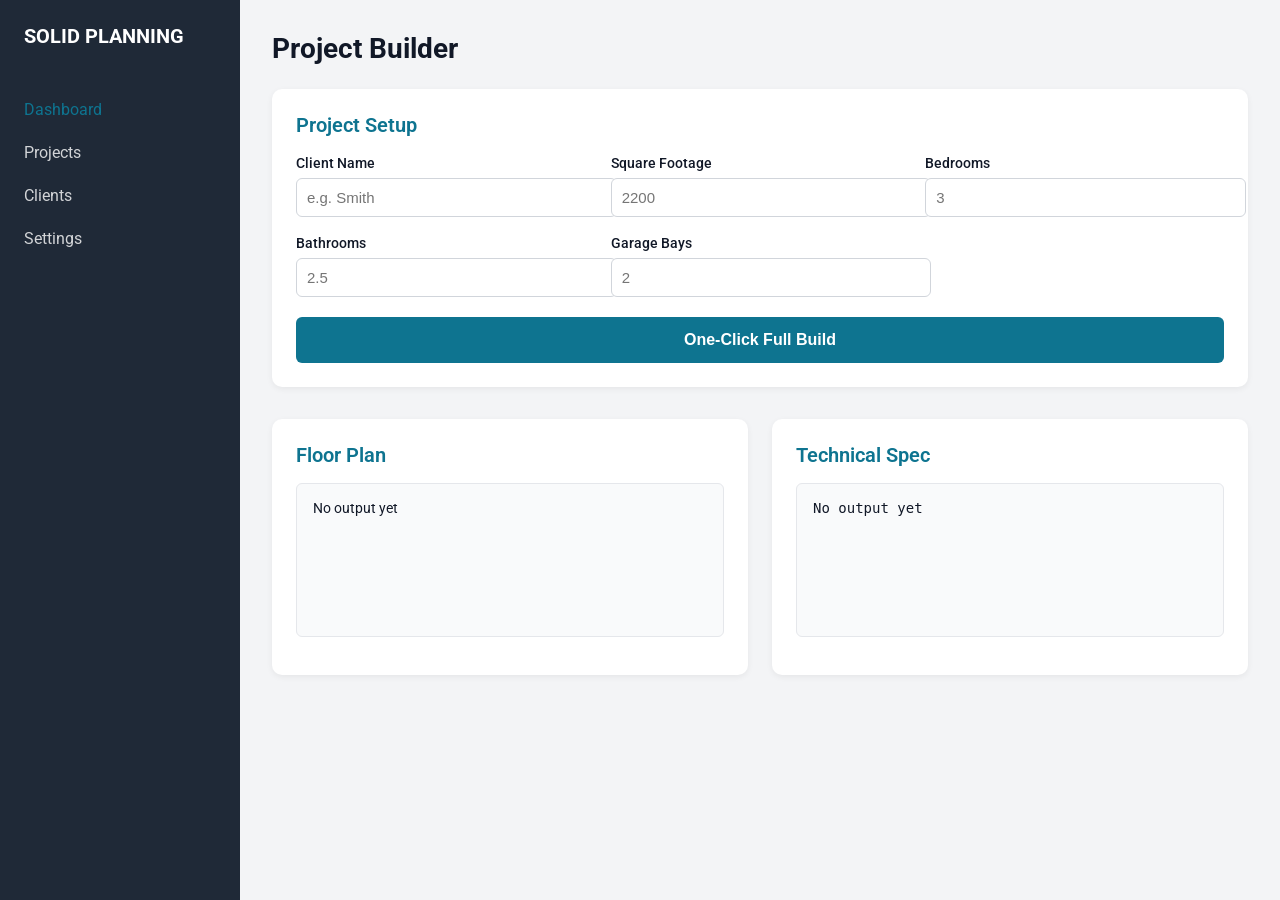
<file: public/index.html>
<!DOCTYPE html>
<html lang="en">
<head>
  <meta charset="UTF-8" />
  <meta name="viewport" content="width=device-width, initial-scale=1.0" />
  <title>Solid Planning Service</title>
  <link rel="stylesheet" href="styles.css" />
  <link href="https://fonts.googleapis.com/css2?family=Roboto:wght@300;400;500;700&display=swap" rel="stylesheet">
</head>

<body>

  <!-- SIDEBAR -->
  <aside class="sidebar">
    <div class="sidebar-logo">SOLID PLANNING</div>

    <nav class="sidebar-nav">
      <div class="nav-item active">Dashboard</div>
      <div class="nav-item">Projects</div>
      <div class="nav-item">Clients</div>
      <div class="nav-item">Settings</div>
    </nav>
  </aside>

  <!-- MAIN CONTENT -->
  <main class="main">

    <!-- HEADER -->
    <header class="header">
      <h1>Project Builder</h1>
    </header>

    <!-- INPUT SECTION -->
    <section class="card">
      <h2 class="section-title">Project Setup</h2>

      <div class="input-grid">
        <div class="input-group">
          <label>Client Name</label>
          <input id="clientName" type="text" placeholder="e.g. Smith" />
        </div>

        <div class="input-group">
          <label>Square Footage</label>
          <input id="squareFootage" type="number" placeholder="2200" />
        </div>

        <div class="input-group">
          <label>Bedrooms</label>
          <input id="bedrooms" type="number" placeholder="3" />
        </div>

        <div class="input-group">
          <label>Bathrooms</label>
          <input id="bathrooms" type="text" placeholder="2.5" />
        </div>

        <div class="input-group">
          <label>Garage Bays</label>
          <input id="garageBays" type="number" placeholder="2" />
        </div>
      </div>

      <button id="buildBtn" class="primary-btn">One‑Click Full Build</button>
    </section>

    <!-- OUTPUT SECTION -->
    <section class="output-grid">

      <div class="card">
        <h2 class="section-title">Floor Plan</h2>
        <div id="floorplanOutput" class="output-box">No output yet</div>
      </div>

      <div class="card">
        <h2 class="section-title">Technical Spec</h2>
        <pre id="techSpecOutput" class="output-box">No output yet</pre>
      </div>

    </section>

  </main>

  <script src="app.js"></script>
</body>
</html>
</file>
<file: public/styles.css>
/* GLOBAL */
body {
  margin: 0;
  font-family: 'Roboto', sans-serif;
  background: #F3F4F6;
  color: #111827;
  display: flex;
}

/* SIDEBAR */
.sidebar {
  width: 240px;
  background: #1F2937;
  color: white;
  height: 100vh;
  padding: 24px;
  box-sizing: border-box;
}

.sidebar-logo {
  font-size: 20px;
  font-weight: 700;
  margin-bottom: 40px;
}

.sidebar-nav .nav-item {
  padding: 12px 0;
  font-size: 16px;
  opacity: 0.8;
  cursor: pointer;
}

.sidebar-nav .nav-item.active,
.sidebar-nav .nav-item:hover {
  opacity: 1;
  color: #0E7490;
}

/* MAIN */
.main {
  flex: 1;
  padding: 32px;
}

/* HEADER */
.header h1 {
  margin: 0 0 24px 0;
  font-size: 28px;
  font-weight: 700;
}

/* CARDS */
.card {
  background: white;
  padding: 24px;
  border-radius: 10px;
  margin-bottom: 32px;
  box-shadow: 0 2px 6px rgba(0,0,0,0.06);
}

.section-title {
  margin: 0 0 16px 0;
  font-size: 20px;
  font-weight: 600;
  color: #0E7490;
}

/* INPUT GRID */
.input-grid {
  display: grid;
  grid-template-columns: repeat(3, 1fr);
  gap: 16px;
  margin-bottom: 20px;
}

.input-group label {
  font-size: 14px;
  font-weight: 500;
}

.input-group input {
  width: 100%;
  padding: 10px;
  margin-top: 6px;
  border-radius: 6px;
  border: 1px solid #D1D5DB;
  font-size: 15px;
}

/* BUTTON */
.primary-btn {
  background: #0E7490;
  color: white;
  padding: 14px 20px;
  border: none;
  border-radius: 6px;
  font-size: 16px;
  font-weight: 600;
  cursor: pointer;
  width: 100%;
}

.primary-btn:hover {
  background: #0C5F75;
}

/* OUTPUT GRID */
.output-grid {
  display: grid;
  grid-template-columns: 1fr 1fr;
  gap: 24px;
}

.output-box {
  background: #F9FAFB;
  padding: 16px;
  border-radius: 6px;
  min-height: 120px;
  border: 1px solid #E5E7EB;
  font-size: 14px;
}
</file>
